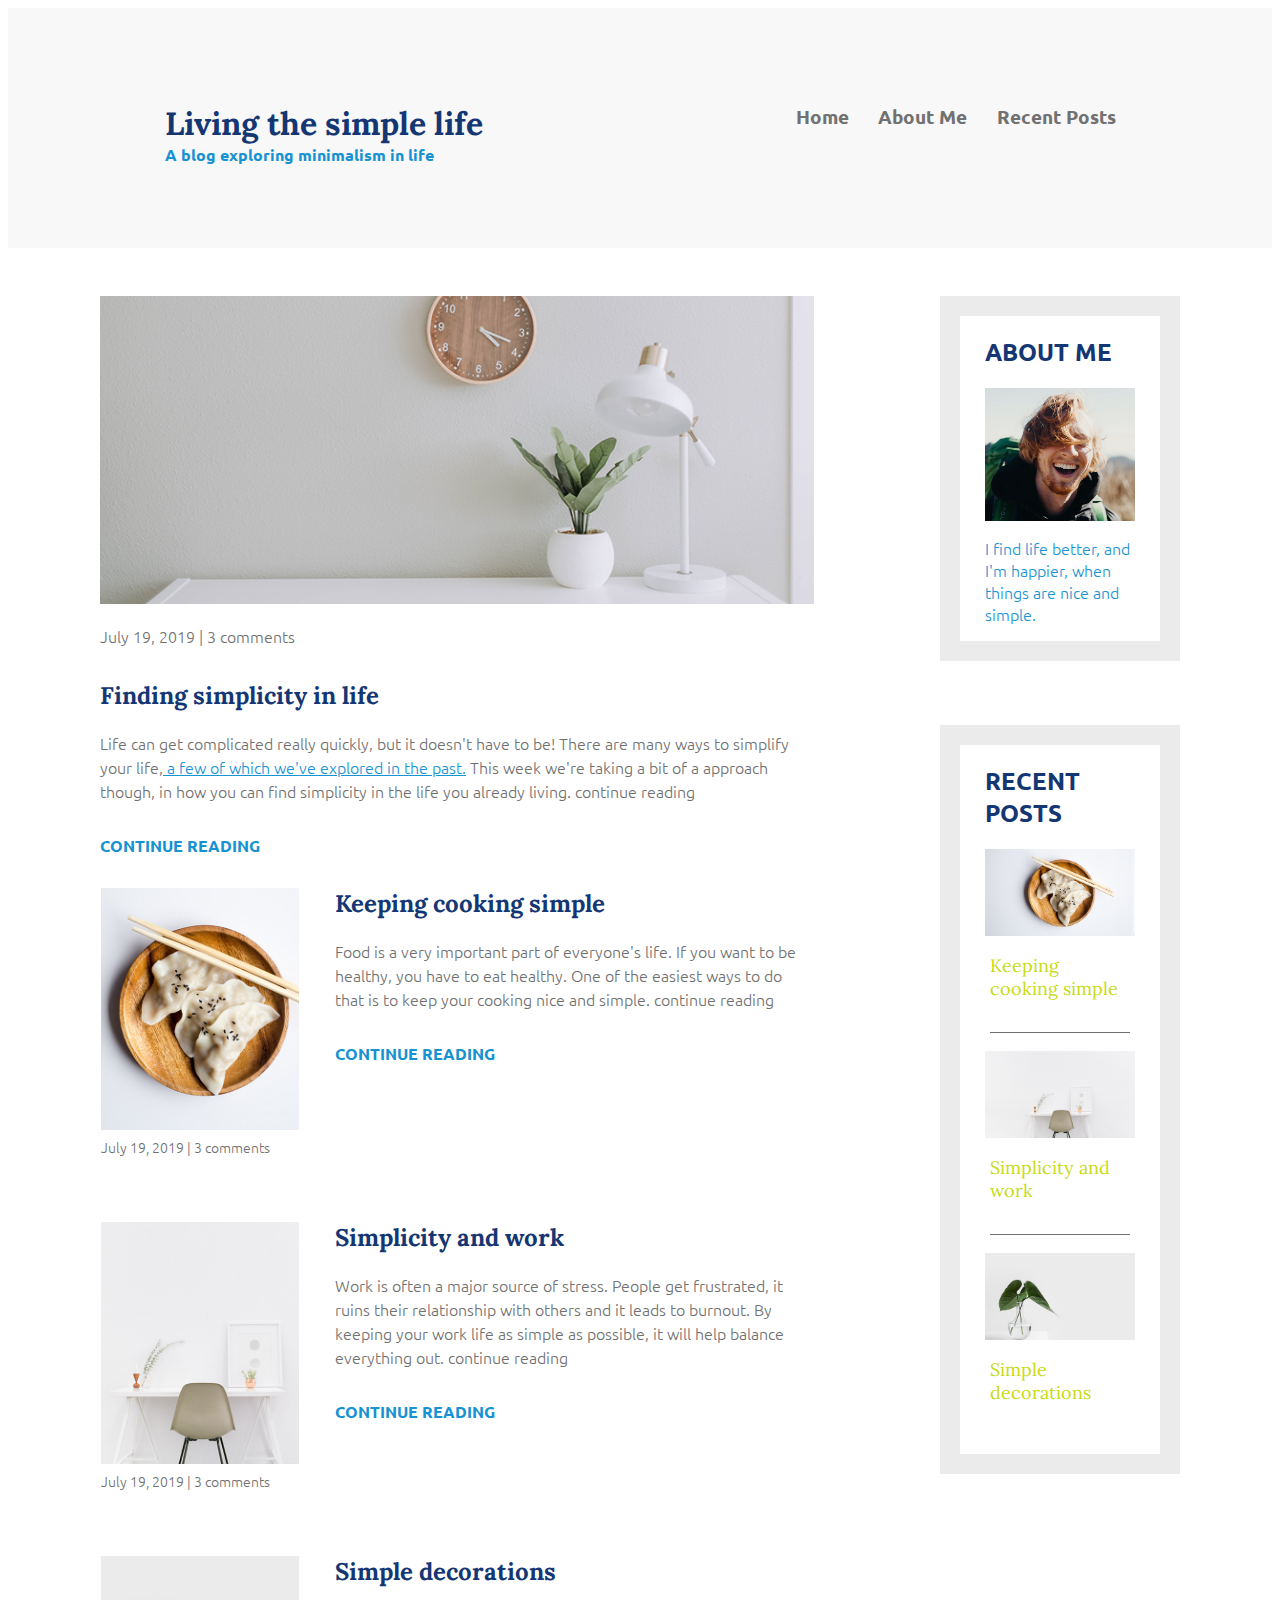
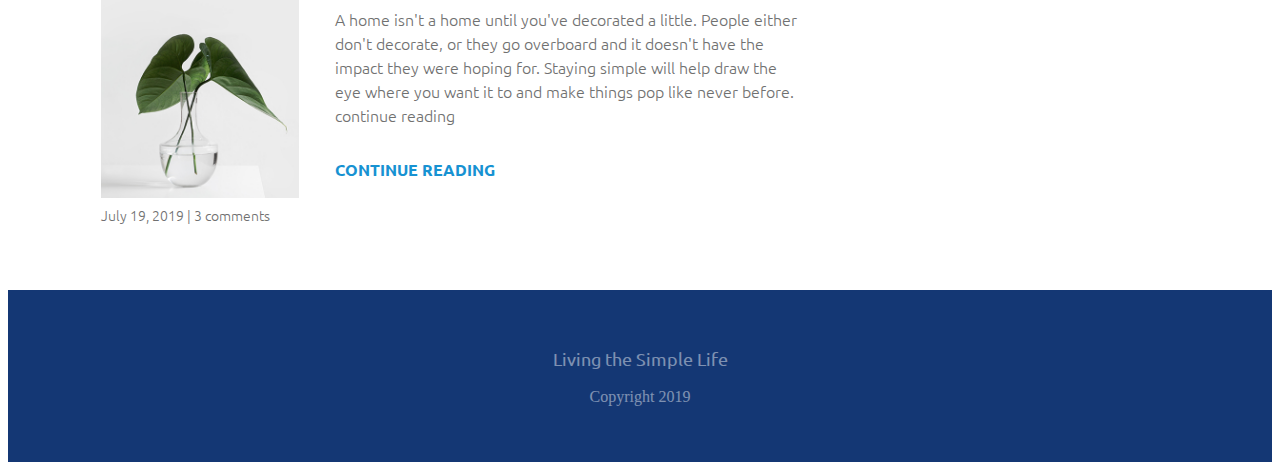
<file: index.html>
<!DOCTYPE html>
<html lang="en">

<head>
    <meta charset="UTF-8">
    <meta http-equiv="X-UA-Compatible" content="IE=edge">
    <meta name="viewport" content="width=device-width, initial-scale=1.0">
    <title>Document</title>
    <link rel="stylesheet" href="./style.css">
    <link rel="stylesheet" href="https://fonts.googleapis.com/css?family=Ubuntu|Lora">
</head>

<body>
    <header>
        <div id="logo">
            <h1>Living the simple life</h1>
            <p>A blog exploring minimalism in life</p>
        </div>
        <nav>
            <ul>
                <li><a class="active" href="#">Home</a></li>
                <li><a class="active" href="./aboutMe.html">About Me</a></li>
                <li><a class="active" href="./recentPosts.html">Recent Posts</a></li>
            </ul>
        </nav>
    </header>

    <main>
        <div id="container1" class="container">
            <article id="articleOne" >
                <div>
                <img src="./img/life.jpg" alt="" id="frist_ArticleImg">
                <p>July 19, 2019 | 3 comments</p>
                </div>
                <div>
                    <h2>Finding simplicity in life</h2>
                    <p> Life can get complicated really quickly, but it doesn't have to be! There are many ways to
                        simplify your life,<a href="" style="text-decoration:underline; font-weight: lighter;"> a few of
                            which we've explored in the past.</a> This week we're taking a bit of a approach though, in
                        how you can find simplicity in the life you already living. continue reading</p>
                    <a href="#"> CONTINUE READING</a>
                </div>
            </article>
            <article class="article2-4">
                <div class="img-container">
                    <img src="./img/food.jpg" alt="" class="articleImg" id="second_ArticleImg">
                    <p> July 19, 2019 | 3 comments</p>
                </div>
                <div class="postArticle">
                    <h2>Keeping cooking simple</h2>
                    <p> Food is a very important part of everyone's life. If you want to be healthy, you have to eat
                        healthy. One of the easiest ways to do that is to keep your cooking nice and simple. continue
                        reading</p>
                    <a href="#"> CONTINUE READING</a>
                </div>
            </article>

            <article class="article2-4">
                <div class="img-container">
                    <img src="./img/work.jpg" alt="" class="articleImg" id="third_ArticleImg">
                    <p> July 19, 2019 | 3 comments</p>
                </div>
                <div class="postArticle">
                    <h2>Simplicity and work</h2>
                    <p> Work is often a major source of stress. People get frustrated, it ruins their relationship with
                        others and it leads to burnout. By keeping your work life as simple as possible, it will help
                        balance everything out. continue reading</p>
                    <a href="#"> CONTINUE READING</a>
                </div>
            </article>
            <article class="article2-4">
                <div class="img-container">
                    <img src="./img/deco.jpg" alt="" class="articleImg" id="fourth_ArticleImg">
                    <p> July 19, 2019 | 3 comments</p>
                </div>
                <div class="postArticle">
                    <h2>Simple decorations</h2>
                    <p> A home isn't a home until you've decorated a little. People either don't decorate, or they go
                        overboard and it doesn't have the impact they were hoping for. Staying simple will help draw the
                        eye where you want it to and make things pop like never before. continue reading</p>
                    <a href="#"> CONTINUE READING</a>
                </div>
            </article>
        </div>

        <div id="container2" class="container">
            <article>
                <h2>ABOUT ME</h2>
                <img src="./img/about-me.jpg" alt="">
                <p>I find life better, and I'm happier, when things are nice and simple.</p>
            </article>
            <aside>
                <h2>RECENT POSTS</h2>
                <section>
                    <img src="./img/food.jpg" alt="">
                    <p>Keeping cooking simple</p>
                </section>
                <section>
                    <img src="./img/work.jpg" alt="">
                    <p>Simplicity and work</p>
                </section>
                <section>
                    <img src="./img/deco.jpg" alt="">
                    <p id="lastP">Simple decorations</p>
                </section>
            </aside>
        </div>
    </main>
    <footer>
        <div id="footerP">
        <p id="p1">Living the Simple Life</p>
        <p>Copyright 2019</p>
    </div>
    </footer>

</body>

</html>
</file>
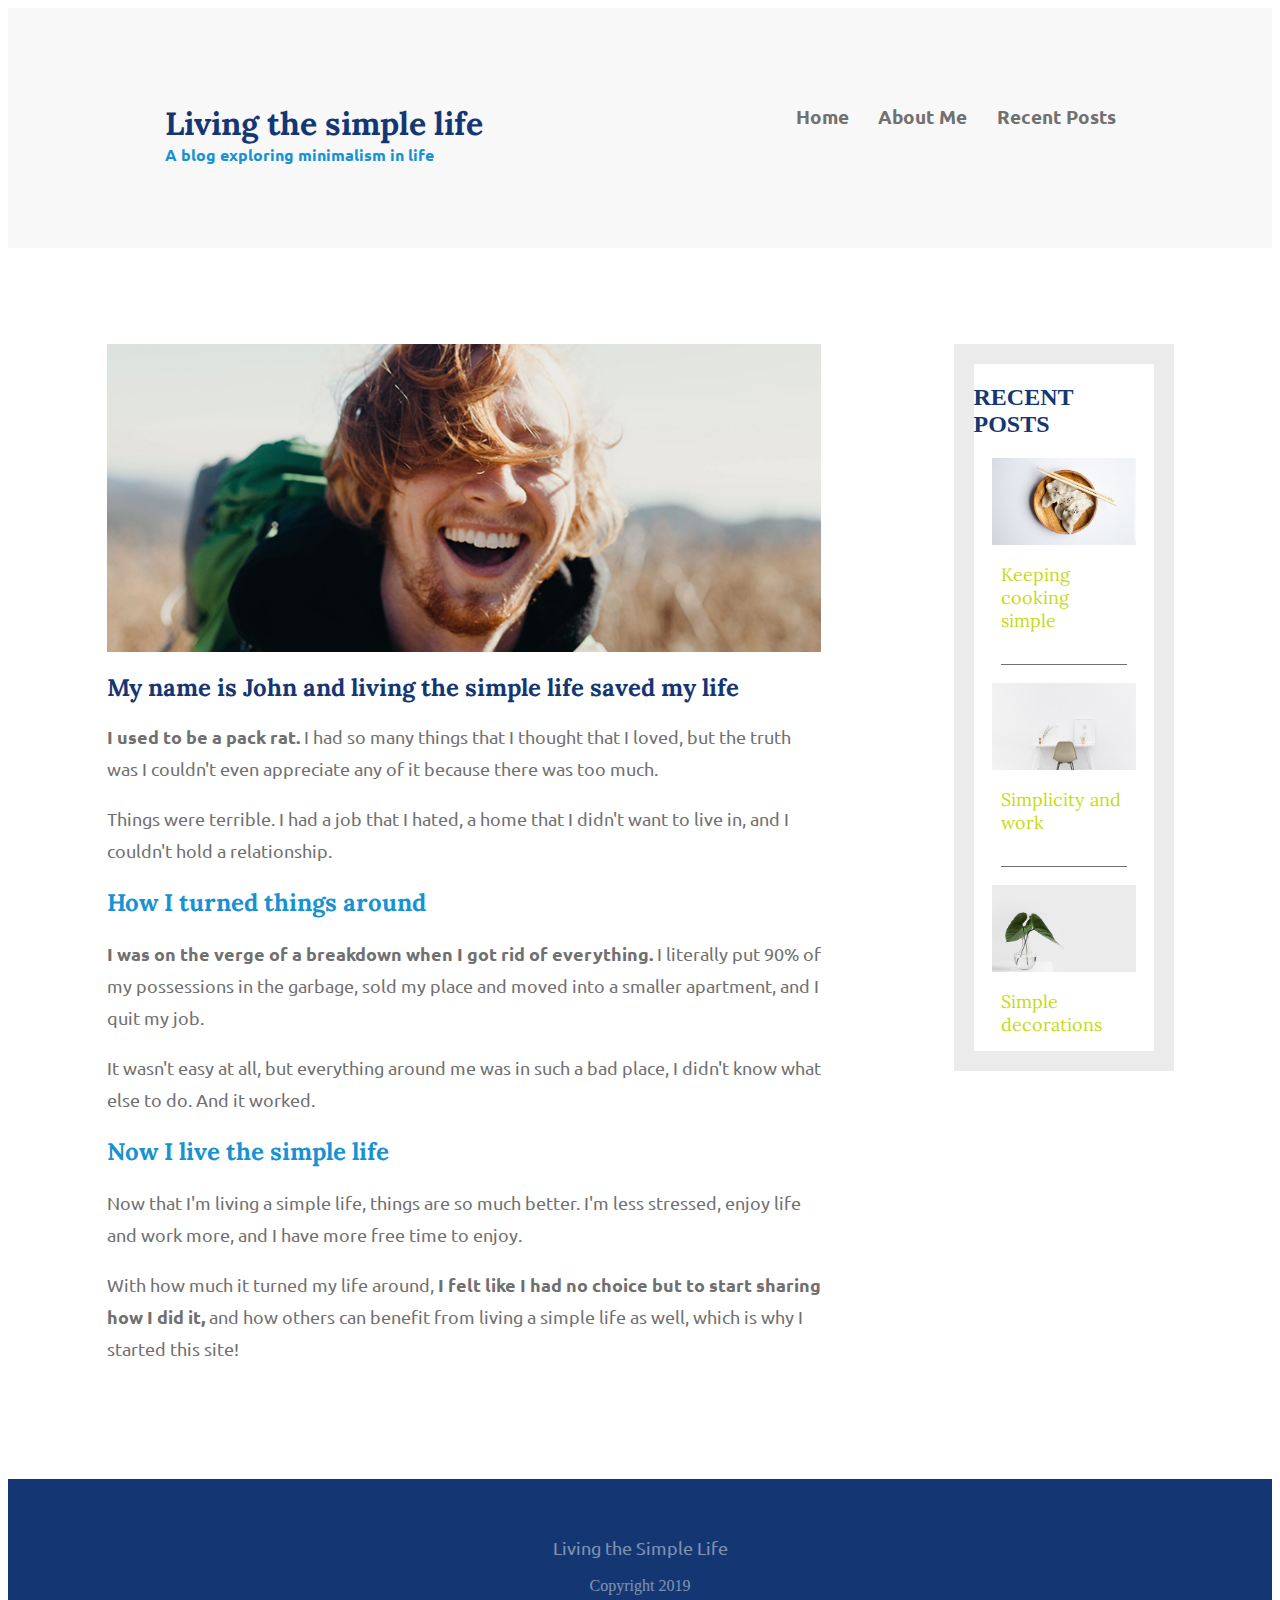
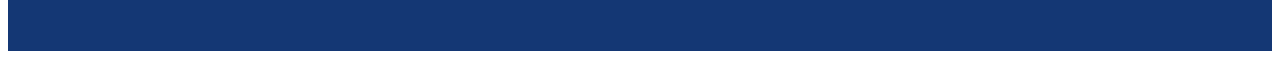
<file: aboutMe.html>
<!DOCTYPE html>
<html lang="en">

<head>
    <meta charset="UTF-8">
    <meta http-equiv="X-UA-Compatible" content="IE=edge">
    <meta name="viewport" content="width=device-width, initial-scale=1.0">
    <title>Document</title>
    <link rel="stylesheet" href="./aboutMe_style.css">
    <link rel="stylesheet" href="https://fonts.googleapis.com/css?family=Ubuntu|Lora">
</head>

<body>
    <header>
        <div id="logo">
            <h1>Living the simple life</h1>
            <p>A blog exploring minimalism in life</p>
        </div>
        <nav>
            <ul>
                <li><a class="active" href="./index.html">Home</a></li>
                <li><a class="active" href="#">About Me</a></li>
                <li><a class="active" href="./recentPosts.html">Recent Posts</a></li>
            </ul>
        </nav>
    </header>
    <main>
        <div id="container">
            <article>
                <img src="./img/about-me.jpg" alt="">
                <section>
                    <h1>My name is John and living the simple life saved my life</h1>
                    <p> <span>I used to be a pack rat.</span> I had so many things that I thought that I loved, but the
                        truth was I couldn't even appreciate any of it because there was too much.
                        </p>
                        <p>Things were terrible. I had a job that I hated, a home that I didn't want to live in, and I
                        couldn't hold a relationship.
                    </p>
                </section>
                <section>
                    <h2>How I turned things around</h2>
                    <p><span>I was on the verge of a breakdown when I got rid of everything.</span> I literally put 90%
                        of my possessions in the garbage, sold my place and moved into a smaller apartment, and I quit
                        my job.</p>
                        
                        
                        <p> It wasn't easy at all, but everything around me was in such a bad place, I didn't know what
                        else to do. And it worked.
                    </p>
                </section>
                <section>
                    <h2>Now I live the simple life</h2>
                    <p>Now that I'm living a simple life, things are so much better. I'm less stressed, enjoy life and
                        work more, and I have more free time to enjoy.
                    </p>
                        <p>With how much it turned my life around, <span>I felt like I had no choice but to start
                            sharing how I did it,</span> and how others can benefit from living a simple life as well,
                        which is why I started this site!
                    </p>
                </section>
            </article>
            <aside>
                <h2>RECENT POSTS</h2>
                <section>
                    <img src="./img/food.jpg" alt="">
                    <p>Keeping cooking simple</p>
                </section>
                <section>
                    <img id="assid_2nd_img" src="./img/work.jpg" alt="">
                    <p>Simplicity and work</p>
                </section>
                <section>
                    <img src="./img/deco.jpg" alt="">
                    <p id="lastP">Simple decorations</p>
                </section>
            </aside>
        </div>
    </main>
    <footer>
        <div id="footerP">
        <p id="p1">Living the Simple Life</p>
        <p>Copyright 2019</p>
    </div>
    </footer>
</body>

</html>
</file>
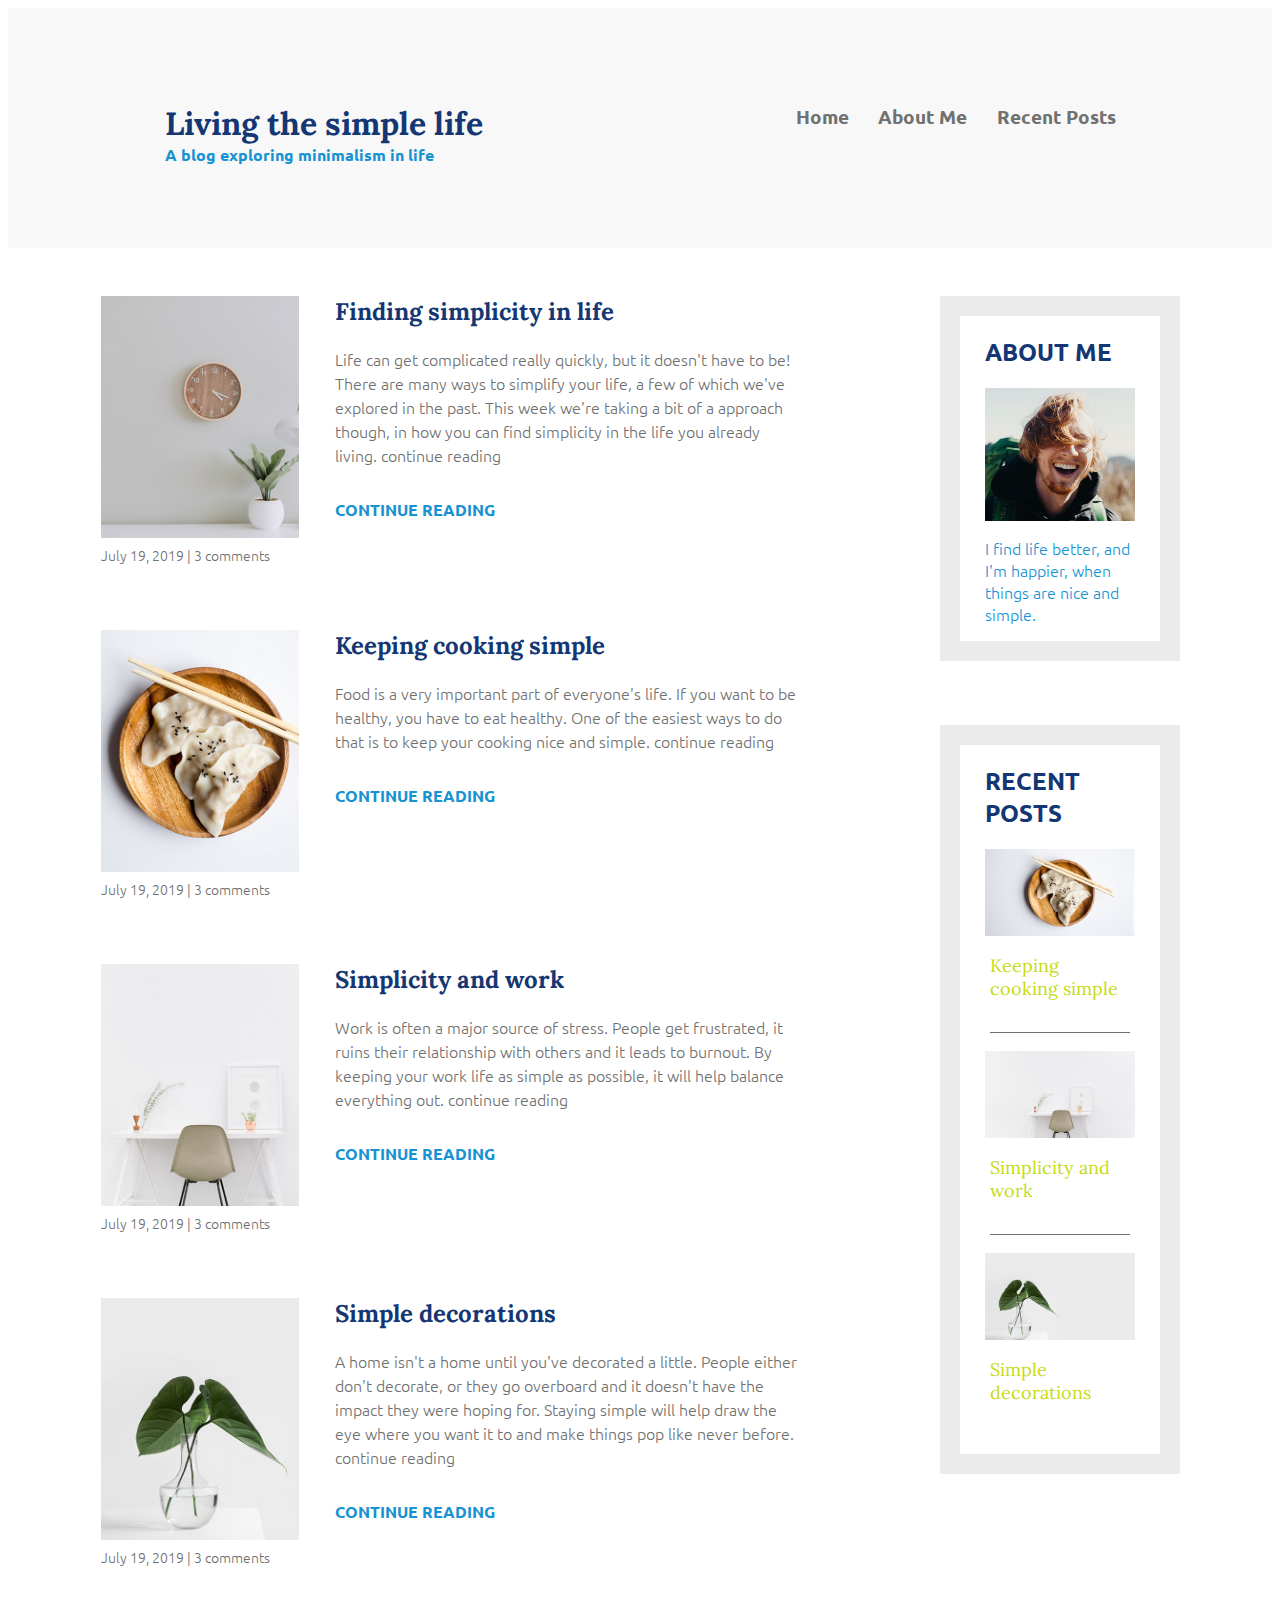
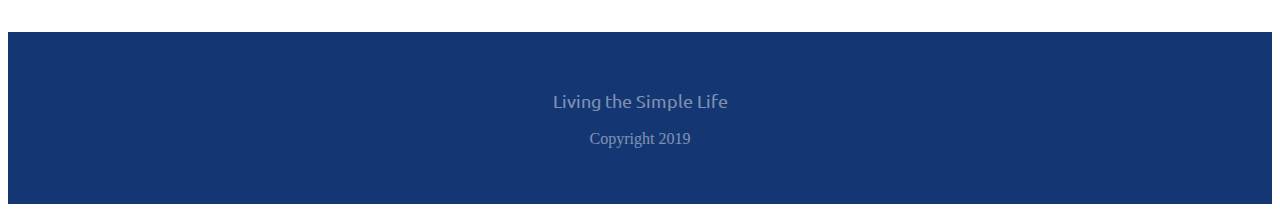
<file: recentPosts.html>
<!DOCTYPE html>
<html lang="en">

<head>
    <meta charset="UTF-8">
    <meta http-equiv="X-UA-Compatible" content="IE=edge">
    <meta name="viewport" content="width=device-width, initial-scale=1.0">
    <title>Document</title>
    <link rel="stylesheet" href="./recentPosts_style.css">
    <link rel="stylesheet" href="https://fonts.googleapis.com/css?family=Ubuntu|Lora">
</head>

<body>
    <header>
        <div id="logo">
            <h1>Living the simple life</h1>
            <p>A blog exploring minimalism in life</p>
        </div>
        <nav>
            <ul>
                <li><a class="active" href="#">Home</a></li>
                <li><a class="active" href="./aboutMe.html">About Me</a></li>
                <li><a class="active" href="#">Recent Posts</a></li>
            </ul>
        </nav>
    </header>

    <main>
        <div id="container1" class="container">
            <article class="article2-4">
                <div class="img-container">
                <img src="./img/life.jpg" alt="" class="articleImg">
                <p>July 19, 2019 | 3 comments</p>
                </div>
                <div class="postArticle">
                    <h2>Finding simplicity in life</h2>
                    <p> Life can get complicated really quickly, but it doesn't have to be! There are many ways to
                        simplify your life, a few of
                            which we've explored in the past.</a> This week we're taking a bit of a approach though, in
                        how you can find simplicity in the life you already living. continue reading</p>
                    <a href="#"> CONTINUE READING</a>
                </div>
            </article>
            <article class="article2-4">
                <div class="img-container">
                    <img src="./img/food.jpg" alt="" class="articleImg" id="second_ArticleImg">
                    <p> July 19, 2019 | 3 comments</p>
                </div>
                <div class="postArticle">
                    <h2>Keeping cooking simple</h2>
                    <p> Food is a very important part of everyone's life. If you want to be healthy, you have to eat
                        healthy. One of the easiest ways to do that is to keep your cooking nice and simple. continue
                        reading</p>
                    <a href="#"> CONTINUE READING</a>
                </div>
            </article>

            <article class="article2-4">
                <div class="img-container">
                    <img src="./img/work.jpg" alt="" class="articleImg" id="third_ArticleImg">
                    <p> July 19, 2019 | 3 comments</p>
                </div>
                <div class="postArticle">
                    <h2>Simplicity and work</h2>
                    <p> Work is often a major source of stress. People get frustrated, it ruins their relationship with
                        others and it leads to burnout. By keeping your work life as simple as possible, it will help
                        balance everything out. continue reading</p>
                    <a href="#"> CONTINUE READING</a>
                </div>
            </article>
            <article class="article2-4">
                <div class="img-container">
                    <img src="./img/deco.jpg" alt="" class="articleImg" id="fourth_ArticleImg">
                    <p> July 19, 2019 | 3 comments</p>
                </div>
                <div class="postArticle">
                    <h2>Simple decorations</h2>
                    <p> A home isn't a home until you've decorated a little. People either don't decorate, or they go
                        overboard and it doesn't have the impact they were hoping for. Staying simple will help draw the
                        eye where you want it to and make things pop like never before. continue reading</p>
                    <a href="#"> CONTINUE READING</a>
                </div>
            </article>
        </div>

        <div id="container2" class="container">
            <article>
                <h2>ABOUT ME</h2>
                <img src="./img/about-me.jpg" alt="">
                <p>I find life better, and I'm happier, when things are nice and simple.</p>
            </article>
            <aside>
                <h2>RECENT POSTS</h2>
                <section>
                    <img src="./img/food.jpg" alt="">
                    <p>Keeping cooking simple</p>
                </section>
                <section>
                    <img src="./img/work.jpg" alt="">
                    <p>Simplicity and work</p>
                </section>
                <section>
                    <img src="./img/deco.jpg" alt="">
                    <p id="lastP">Simple decorations</p>
                </section>
            </aside>
        </div>
    </main>
    <footer>
        <div id="footerP">
        <p id="p1">Living the Simple Life</p>
        <p>Copyright 2019</p>
    </div>
    </footer>

</body>

</html>
</file>
<file: style.css>
header{
    /* border: black 1px solid; */
    display: flex;
    background-color: #F8F8F8;
    justify-content: space-around;
    height: 15rem;
    width: 100%;
    /* max-width: 2086px; */
    margin:  0 auto 3rem auto;
}
#logo h1{
    margin-top: 30%;
    margin-bottom: 0;
    color: #143774;
    font-family: Lora;
}
#logo p{
    margin-top: 0;
    color: #1792D2;
    font-family: Ubuntu;
    font-weight: bold;
}

nav ul{
    display: flex;
    list-style: none;
    padding: 0;
    margin-top: 30%;
    justify-content: space-between;
    width: 20rem;
    font-family: Ubuntu;
    font-weight: bold;
}
nav a{
    text-decoration: none;
    color: #717171;
    font-size:larger;
    
}
nav a:hover{
    color: #1792D2;
    
} 
nav a:focus{
    color: #717171;
    border-bottom: #717171 2px solid ;
    padding-bottom: 2px;
} 

/*****************************
        Main contant
******************************/
/* .container{
    border: black 1px solid;
} */
main{
    /* border: blue 2px solid; */
    display: flex;
    justify-content: space-around;
    margin: auto;
    max-width: 1200px;
    width: 100%
    
}

#container1{
    width: 60%;
}
#container1 h2{
    font-family: Lora;
    color: #143774;
}
#container1 p{
    font-family: Ubuntu;
    font-weight: lighter;
    color: #707070;
    line-height: 1.5;
    margin-bottom: 2rem;
}
#container1 a{
    text-decoration:none;
    color: #1792D2;
    font-family: Ubuntu;
    font-weight: bold;
    
}

.articleImg{
    max-width: 198px;
    height: 242px;
    object-fit: cover;
    width: 100%;
}

#fourth_ArticleImg{
    object-position: left;
}

#container1 article{
    display: flex;
    justify-content: space-around;
    /* margin-top: 2rem; */
    margin-bottom: 2rem;
}
.postArticle{
    width: 65%;
    margin-left: 1rem;
    margin-right: 1rem;
}
.img-container{
    width: 30%;
}
.img-container p{
    font-size: 14px;
    font-family: 'Segoe UI', Tahoma, Geneva, Verdana, sans-serif;
    margin-top: 3px;
}




#articleOne{
    flex-direction: column;
    
}
#frist_ArticleImg{
    max-width: 714px;
    width: 100%;
    height: 308px;
    object-fit: cover;
    object-position: bottom;

}
#container1 h2{
    margin-top: 0;
}





#container2{
    width: 20%;
}
#container2 article img{
    max-width: 150px;
    width: 80%;
    height: 133px;
    object-fit:cover;
    display: block;
    margin-left: auto;
    margin-right: auto;
}
#container2 article{
    border: #EBEBEB 20px solid;
    
}
#container2 article p{
    width: 75%;
    font-family: Ubuntu;
    font-weight: lighter;
    color: #1792D2;
    margin-right: auto;
    margin-left: auto;
}
#container2 h2{
    font-family: Ubuntu;
    font-weight: bold;
    color: #143774;
    width: 75%;
    margin-right: auto;
    margin-left: auto;
}

aside{
    border: #EBEBEB 20px solid;
    margin-top: 4rem;
}
aside img{
    max-width: 150px;
    width: 80%;
    height: 87px;
    object-fit: cover;
    display: block;
    margin-right: auto;
    margin-left: auto;
}
aside p{
    font-family: Lora;
    font-size: 18px;
    color: #c7db13;
    width: 70%;
    margin-right: auto;
    margin-left: auto;
    padding-bottom: 2rem;
    border-bottom: #707070 1px solid;
}
aside section{
    margin-top: 10px;
}
#lastP{
    border: none;
}
footer{
    background-color:#143774 ;
    color: #ffffff;
    width: 100%;
    height: 172px;
    text-align: center;
    display: flex;
    justify-content: center;
    align-items: center;
    
    
}
footer p{
    opacity: 0.45;
}
#p1{
    font-family: Ubuntu;
    font-size: 18px;
}


@media (max-width:1026px) {

header{
    border: #EBEBEB 1px solid;
    background-color: #F8F8F8;
    max-width: 588px;
    width: 100%;
    flex-direction: column;
    align-items: center;
    margin: 2rem auto 0 auto;
}
#logo h1{margin-top: 10%;}

nav ul{
    flex-direction: column;
    margin-top: 5%;
    align-items: center;
    line-height: 2.5rem;
    margin-bottom: 2rem;
}

nav a:focus{
    color: #717171;
    border-bottom: #717171 2px solid ;
    padding-bottom: 1px;
} 
/*****************************
        Main contant
******************************/
body{
    background-color: #F8F8F8;
}
main{
    
    flex-direction: column;
    align-items: center;
    margin: 0 auto 0 auto;
    max-width: 588px;
    width: 100%;
    background-color: #ffffff;
    
}
#container1{width: 100%;}

#container1 article{
    flex-direction: column;
}
.img-container{
    width: 90%;
    margin-left: auto;
    margin-right: auto;   
}

.articleImg{
    max-width: 517px;
    width: 100%;
    height: 242px;
    
    
}
#frist_ArticleImg{
    max-width: 518px;
    width: 100%;
    height: 308px;
    margin-left: auto;
    margin-right: auto;
    
}

#articleOne {
    border-bottom: #707070 3px solid;
    padding-bottom: 2rem;
    margin-top: 3.5rem;
}
#articleOne div{
    width: 90%;
    margin-left: auto;
    margin-right: auto;
}

#third_ArticleImg{
    object-position: bottom;
}
.postArticle{
    width: 90%;
}




#container2{width: 65%;}
footer{
    max-width: 557px;
    width: 100%;
    margin:auto
}


}
</file>
<file: aboutMe_style.css>
header{
    /* border: black 1px solid; */
    display: flex;
    background-color: #F8F8F8;
    justify-content: space-around;
    height: 15rem;
    max-width: 2086px;
    margin:  0 auto 3rem auto;
}
#logo h1{
    margin-top: 30%;
    margin-bottom: 0;
    color: #143774;
    font-family: Lora;
}
#logo p{
    margin-top: 0;
    color: #1792D2;
    font-family: Ubuntu;
    font-weight: bold;
}

nav ul{
    display: flex;
    list-style: none;
    padding: 0;
    margin-top: 30%;
    justify-content: space-between;
    width: 20rem;
    font-family: Ubuntu;
    font-weight: bold;
}
nav a{
    text-decoration: none;
    color: #717171;
    font-size:larger;
    
}
nav a:hover{
    color: #1792D2;
    
} 
nav a:focus{
    color: #717171;
    border-bottom: #717171 2px solid ;
    padding-bottom: 2px;
} 
/*****************************
        Main contant
******************************/

#container{
    /* border: black 2px solid; */
    display: flex;
    justify-content: space-around;
    max-width: 1200px;
    width: 100%;
    margin: auto auto 6rem;
}
article{
    /* border: black 2px solid; */
    width: 60%;
    max-width: 714px;
    margin-top: 3rem;

}
article img{
    max-width: 714px;
    width: 100%;
    height: 308px;
    object-fit: cover;
}
article h1{
    font-family: Lora;
    font-size: 24px;
    color:#143774;
}
article span{
    font-family: Ubuntu;
    font-weight: bold;
    color: #707070;
}
article h2{
    font-family: Lora;
    color: #1792D2;
}
article p{
    font-family: Ubuntu;
    font-size: 18px;
    color: #707070;
    line-height: 2rem;
}


aside{
    width: 15%;
    border: #EBEBEB 20px solid;
    margin-top: 3rem;
    max-width: 240px;
    height: 687px;
}
aside h2{
    color: #143774;
}
aside img{
    max-width: 150px;
    width: 80%;
    height: 87px;
    object-fit: cover;
    display: block;
    margin-right: auto;
    margin-left: auto;
}
aside p{
    font-family: Lora;
    font-size: 18px;
    color: #c7db13;
    width: 70%;
    margin-right: auto;
    margin-left: auto;
    padding-bottom: 2rem;
    border-bottom: #707070 1px solid;
}
aside section{
    margin-top: 10px;
}
#lastP{
    border: none;
}



footer{
    background-color:#143774 ;
    color: #ffffff;
    width: 100%;
    height: 172px;
    text-align: center;
    display: flex;
    justify-content: center;
    align-items: center;
    
    
}
footer p{
    opacity: 0.45;
}
#p1{
    font-family: Ubuntu;
    font-size: 18px;
}

@media (max-width:1026px) {

    header{
        border: #EBEBEB 1px solid;
        background-color: #F8F8F8;
        max-width: 588px;
        width: 100%;
        flex-direction: column;
        align-items: center;
        margin: 2rem auto 0 auto;
    }
    #logo h1{margin-top: 10%;}
    
    nav ul{
        flex-direction: column;
        margin-top: 5%;
        align-items: center;
        line-height: 2.5rem;
        margin-bottom: 2rem;
    }
    
    nav a:focus{
        color: #717171;
        border-bottom: #717171 2px solid ;
        padding-bottom: 1px;
    } 

    /*****************************
        Main contant
******************************/
body{
    background-color: #F8F8F8;
}
main{
    
    flex-direction: column;
    align-items: center;
    margin: 0 auto 0 auto;
    max-width: 588px;
    width: 100%;
    background-color: #ffffff;

    
}


/************************************************************************/
#container{
    /* border: black 2px solid; */
    display: flex;
    flex-direction: column;
    justify-content: space-around;
    width: 100%;
    margin-bottom: 0;
}
article{
    /* border: black 2px solid; */
    width: 90%;
    max-width: 714px;
    margin: 3rem auto 3rem auto;

}
article img{
    max-width: 714px;
    width: 100%;
    height: 308px;
    object-fit: cover;
}
article h1{
    font-family: Lora;
    font-size: 24px;
    color:#143774;
}
article span{
    font-family: Ubuntu;
    font-weight: bold;
    color: #707070;
}
article h2{
    font-family: Lora;
    color: #1792D2;
}
article p{
    font-family: Ubuntu;
    font-size: 18px;
    color: #707070;
    line-height: 2rem;
}


aside{
    width: 90%;
    border: #EBEBEB 20px solid;
    margin:2rem auto 0 auto;
    max-width: 500px;
    height: 600px;
}
aside h2{
    color: #143774;
}
aside img{
    max-width: 420px;
    width: 90%;
    height: 100px;
    object-fit: cover;
    display: block;
    margin-right: auto;
    margin-left: auto;
}
#assid_2nd_img{
    object-position: 0px -150px;
}
aside p{
    font-family: Lora;
    font-size: 18px;
    color: #c7db13;
    width: 70%;
    margin-right: auto;
    margin-left: auto;
    padding-bottom: 2rem;
    border-bottom: #707070 1px solid;
}
aside section{
    margin-top: 10px;
}
#lastP{
    border: none;
}
footer{
    max-width: 588px;
    width: 100%;
    margin: 0 auto 0 auto;
}

}
</file>
<file: recentPosts_style.css>
header{
    /* border: black 1px solid; */
    display: flex;
    background-color: #F8F8F8;
    justify-content: space-around;
    height: 15rem;
    max-width: 2086px;
    margin:  0 auto 3rem auto;
}
#logo h1{
    margin-top: 30%;
    margin-bottom: 0;
    color: #143774;
    font-family: Lora;
}
#logo p{
    margin-top: 0;
    color: #1792D2;
    font-family: Ubuntu;
    font-weight: bold;
}

nav ul{
    display: flex;
    list-style: none;
    padding: 0;
    margin-top: 30%;
    justify-content: space-between;
    width: 20rem;
    font-family: Ubuntu;
    font-weight: bold;
}
nav a{
    text-decoration: none;
    color: #717171;
    font-size:larger;
    
}
nav a:hover{
    color: #1792D2;
    
} 
nav a:focus{
    color: #717171;
    border-bottom: #717171 2px solid ;
    padding-bottom: 2px;
} 

/*****************************
        Main contant
******************************/
/* .container{
    border: black 1px solid;
} */
main{
    /* border: blue 2px solid; */
    display: flex;
    justify-content: space-around;
    margin: auto;
    max-width: 1200px;
    width: 100%
    
}

#container1{
    width: 60%;
}
#container1 h2{
    font-family: Lora;
    color: #143774;
}
#container1 p{
    font-family: Ubuntu;
    font-weight: lighter;
    color: #707070;
    line-height: 1.5;
    margin-bottom: 2rem;
}
#container1 a{
    text-decoration:none;
    color: #1792D2;
    font-family: Ubuntu;
    font-weight: bold;
    
}

.articleImg{
    max-width: 198px;
    height: 242px;
    object-fit: cover;
    width: 100%;
}

#fourth_ArticleImg{
    object-position: left;
}

#container1 article{
    display: flex;
    justify-content: space-around;
    /* margin-top: 2rem; */
    margin-bottom: 2rem;
}
.postArticle{
    width: 65%;
    margin-left: 1rem;
    margin-right: 1rem;
}
.img-container{
    width: 30%;
}
.img-container p{
    font-size: 14px;
    font-family: 'Segoe UI', Tahoma, Geneva, Verdana, sans-serif;
    margin-top: 3px;
}




#articleOne{
    flex-direction: column;
    
}
#frist_ArticleImg{
    max-width: 714px;
    width: 100%;
    height: 308px;
    object-fit: cover;
    object-position: bottom;

}
#container1 h2{
    margin-top: 0;
}





#container2{
    width: 20%;
}
#container2 article img{
    max-width: 150px;
    width: 80%;
    height: 133px;
    object-fit:cover;
    display: block;
    margin-left: auto;
    margin-right: auto;
}
#container2 article{
    border: #EBEBEB 20px solid;
    
}
#container2 article p{
    width: 75%;
    font-family: Ubuntu;
    font-weight: lighter;
    color: #1792D2;
    margin-right: auto;
    margin-left: auto;
}
#container2 h2{
    font-family: Ubuntu;
    font-weight: bold;
    color: #143774;
    width: 75%;
    margin-right: auto;
    margin-left: auto;
}

aside{
    border: #EBEBEB 20px solid;
    margin-top: 4rem;
}
aside img{
    max-width: 150px;
    width: 80%;
    height: 87px;
    object-fit: cover;
    display: block;
    margin-right: auto;
    margin-left: auto;
}
aside p{
    font-family: Lora;
    font-size: 18px;
    color: #c7db13;
    width: 70%;
    margin-right: auto;
    margin-left: auto;
    padding-bottom: 2rem;
    border-bottom: #707070 1px solid;
}
aside section{
    margin-top: 10px;
}
#lastP{
    border: none;
}
footer{
    background-color:#143774 ;
    color: #ffffff;
    width: 100%;
    height: 172px;
    text-align: center;
    display: flex;
    justify-content: center;
    align-items: center;
    
    
}
footer p{
    opacity: 0.45;
}
#p1{
    font-family: Ubuntu;
    font-size: 18px;
}


@media (max-width:1026px) {

header{
    border: #EBEBEB 1px solid;
    background-color: #F8F8F8;
    max-width: 588px;
    width: 100%;
    flex-direction: column;
    align-items: center;
    margin: 2rem auto 0 auto;
}
#logo h1{margin-top: 10%;}

nav ul{
    flex-direction: column;
    margin-top: 5%;
    align-items: center;
    line-height: 2.5rem;
    margin-bottom: 2rem;
}

nav a:focus{
    color: #717171;
    border-bottom: #717171 2px solid ;
    padding-bottom: 1px;
} 
/*****************************
        Main contant
******************************/
body{
    background-color: #F8F8F8;
}
main{
    
    flex-direction: column;
    align-items: center;
    margin: 0 auto 0 auto;
    max-width: 588px;
    width: 100%;
    background-color: #ffffff;
    
}
#container1{width: 100%;}

#container1 article{
    flex-direction: column;
}
.img-container{
    width: 90%;
    margin-left: auto;
    margin-right: auto;   
}

.articleImg{
    max-width: 517px;
    width: 100%;
    height: 242px;
    
    
}
#frist_ArticleImg{
    max-width: 518px;
    width: 100%;
    height: 308px;
    margin-left: auto;
    margin-right: auto;
    
}

#articleOne {
    border-bottom: #707070 3px solid;
    padding-bottom: 2rem;
    margin-top: 3.5rem;
}
#articleOne div{
    width: 90%;
    margin-left: auto;
    margin-right: auto;
}

#third_ArticleImg{
    object-position: bottom;
}
.postArticle{
    width: 90%;
}




#container2{width: 65%;}
footer{
    max-width: 557px;
    width: 100%;
    margin:auto
}


}
</file>
